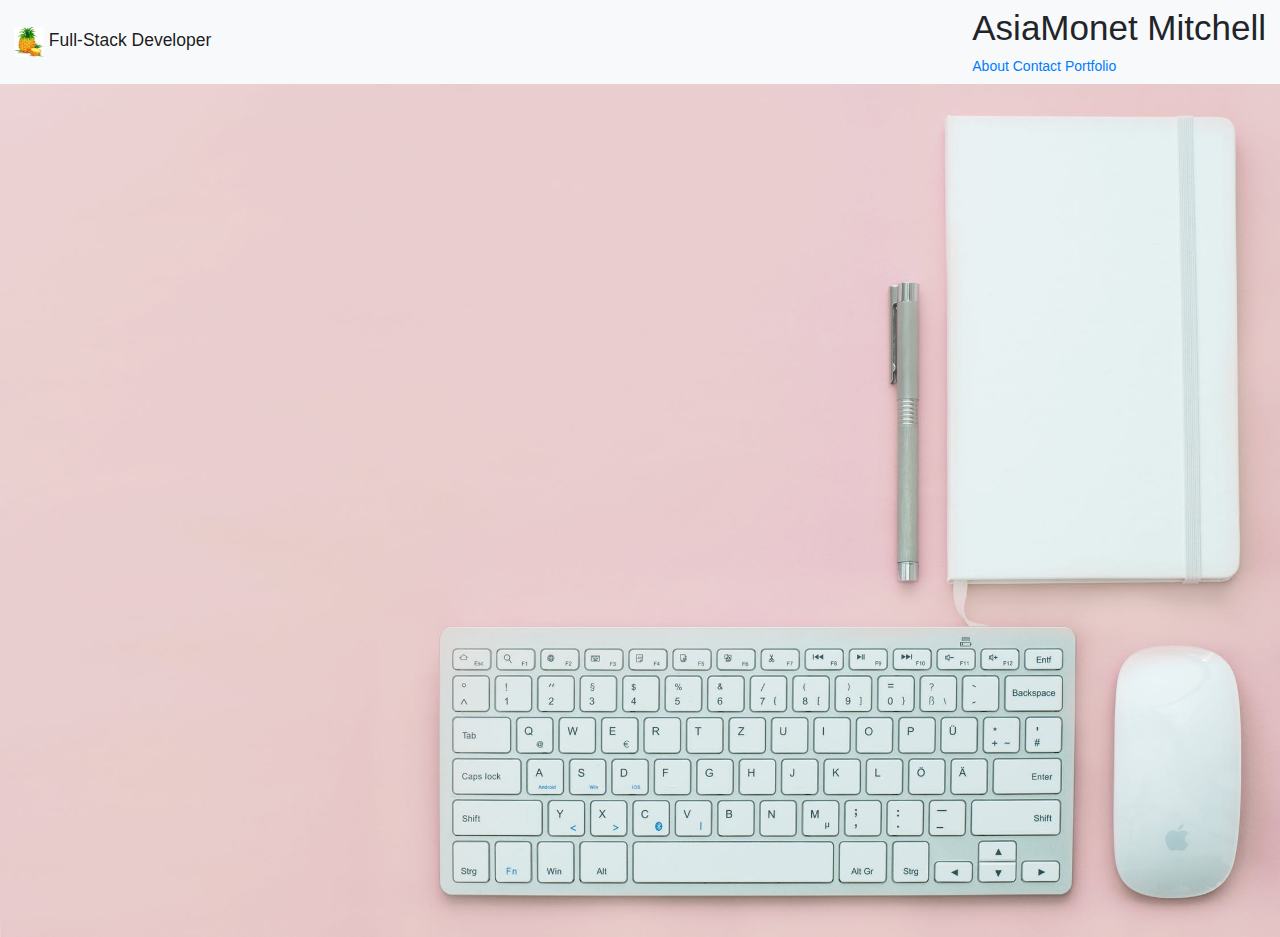
<file: index.html>
<!DOCTYPE html>
<html lang="en">

<head>
    <meta charset="UTF-8">
    <meta name="viewport" content="width=device-width, initial-scale=1.0">
    <meta http-equiv="X-UA-Compatible" content="ie=edge">
    <title>AsiaMonet Mitchell</title>
    <link rel="stylesheet" href="https://stackpath.bootstrapcdn.com/bootstrap/4.3.1/css/bootstrap.min.css"
        integrity="sha384-ggOyR0iXCbMQv3Xipma34MD+dH/1fQ784/j6cY/iJTQUOhcWr7x9JvoRxT2MZw1T" crossorigin="anonymous">

    <link rel="stylesheet" type="text/css" href="assets/style/style.css">
</head>

<body>


    <nav class="navbar navbar-light bg-light">
        <a class="navbar-brand" href="./index.html">
            <img src="./assets/images/pineapple-vector.jpg" width="30" height="30" class="d-inline-block align-top"
                alt="">
            Full-Stack Developer
        </a>
        <div class="wrapper">
            <div class="headerContainer">
                <header class="header">
                    <h1 id="mitchell" class="logo">AsiaMonet Mitchell</h1>
                    <nav>
                        <a href="aboutme.html">About</a>
                        <a href="contact.html">Contact</a>
                        <a href="portfolio.html">Portfolio</a>
                    </nav>
                </header>
            </div>
    </nav>
    <div>
        <img src="./assets/images/PinkDesk.jpg" img class="background">

    </div>



    </hmtl>
</file>
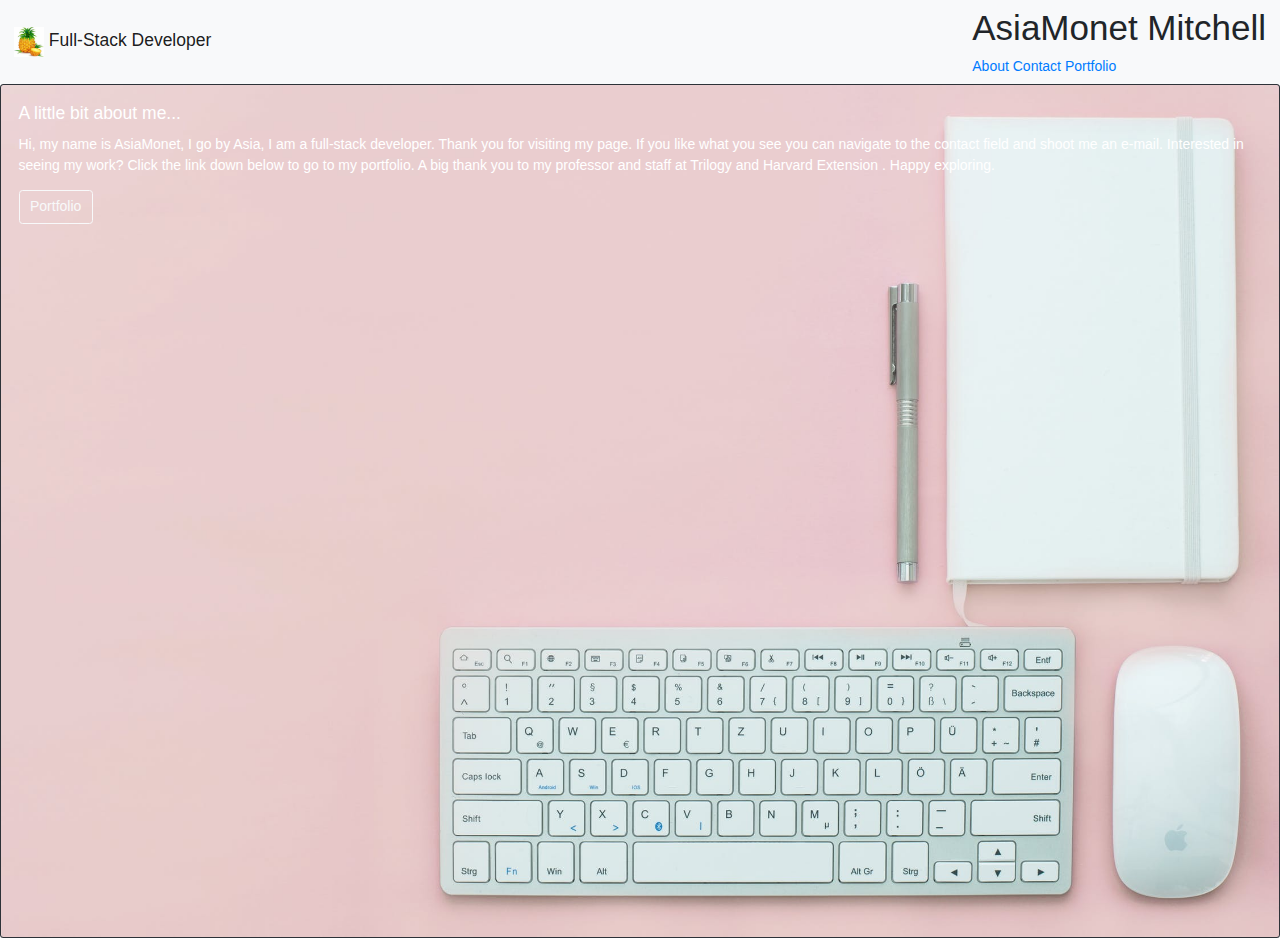
<file: aboutme.html>
<!DOCTYPE html>
<html lang="en">

<head>
    <meta charset="UTF-8">
    <meta name="viewport" content="width=device-width, initial-scale=1.0">
    <meta http-equiv="X-UA-Compatible" content="ie=edge">
    <title>AsiaMonet Mitchell</title>
    <link rel="stylesheet" href="https://stackpath.bootstrapcdn.com/bootstrap/4.3.1/css/bootstrap.min.css"
        integrity="sha384-ggOyR0iXCbMQv3Xipma34MD+dH/1fQ784/j6cY/iJTQUOhcWr7x9JvoRxT2MZw1T" crossorigin="anonymous">

    <link rel="stylesheet" type="text/css" href="assets/style/style.css">
</head>

<body>


    <nav class="navbar navbar-light bg-light">
        <a class="navbar-brand" href="./index.html">
            <img src="./assets/images/pineapple-vector.jpg" width="30" height="30" class="d-inline-block align-top"
                alt="">
            Full-Stack Developer
        </a>
        <div class="wrapper">
            <div class="headerContainer">
                <header class="header">
                    <h1 class="logo">AsiaMonet Mitchell</h1>
                    <nav>
                        <a href="aboutme.html">About</a>
                        <a href="contact.html">Contact</a>
                        <a href="portfolio.html">Portfolio</a>
                    </nav>
                </header>
            </div>
    </nav>
    <div class="card bg-dark text-white">
        <img src="./assets/images/PinkDesk.jpg" class="card-img" alt="...">
        <div class="card-img-overlay">
            <h5 class="card-title">A little bit about me...</h5>
            <p class="card-text">Hi, my name is AsiaMonet, I go by Asia, I am a full-stack developer. Thank you for
                visiting my page.
                If you like what you see you
                can navigate to the contact field and shoot me an e-mail. Interested in seeing my work? Click
                the link down below to go to my portfolio. A big thank you to my professor and staff
                at Trilogy and Harvard Extension . Happy exploring.</p>
            <p class="card-text"><a href="portfolio.html" button type="button"
                    class="btn btn-outline-light">Portfolio</button></p></a>
        </div>
    </div>









</html>
</file>
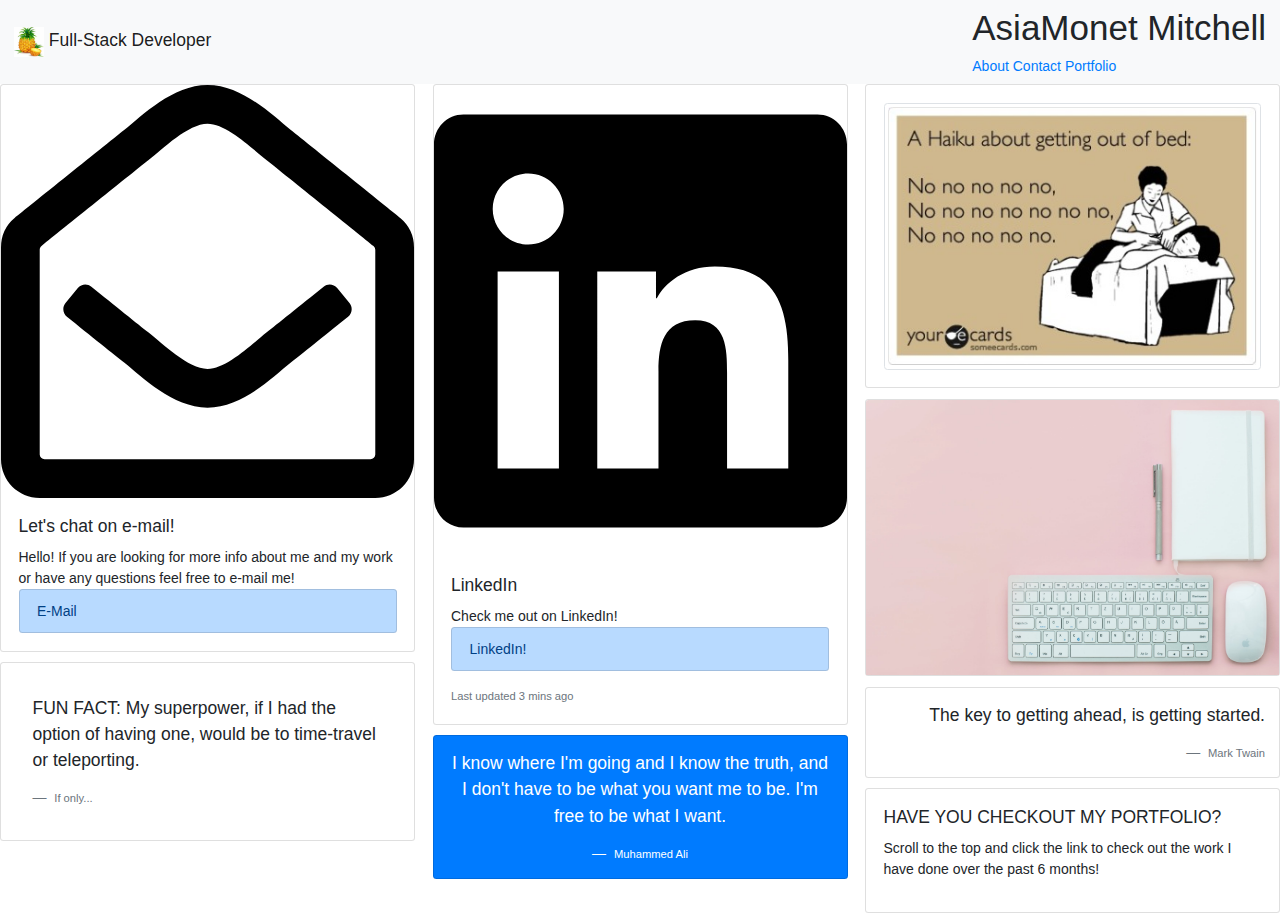
<file: contact.html>
<!DOCTYPE html>
<html lang="en">

<head>
    <meta charset="UTF-8">
    <meta name="viewport" content="width=device-width, initial-scale=1.0">
    <meta http-equiv="X-UA-Compatible" content="ie=edge">
    <title>AsiaMonet Mitchell</title>
    <link rel="stylesheet" href="https://stackpath.bootstrapcdn.com/bootstrap/4.3.1/css/bootstrap.min.css"
        integrity="sha384-ggOyR0iXCbMQv3Xipma34MD+dH/1fQ784/j6cY/iJTQUOhcWr7x9JvoRxT2MZw1T" crossorigin="anonymous">

    <link rel="stylesheet" type="text/css" href="assets/style/style.css">
</head>

<body>


    <nav class="navbar navbar-light bg-light">
        <a class="navbar-brand" href="./index.html">
            <img src="./assets/images/pineapple-vector.jpg" width="30" height="30" class="d-inline-block align-top"
                alt="">
            Full-Stack Developer
        </a>
        <div class="wrapper">
            <div class="headerContainer">
                <header class="header">
                    <h1 class="logo">AsiaMonet Mitchell</h1>
                    <nav>
                        <a href="aboutme.html">About</a>
                        <a href="contact.html">Contact</a>
                        <a href="portfolio.html">Portfolio</a>
                    </nav>
                </header>
            </div>
    </nav>

    <div class="card-columns">
        <div class="card">
            <img src="./assets/images/envelope-open-regular.svg" class="card-img-top" alt="...">
            <div class="card-body">
                <h5 class="card-title">Let's chat on e-mail!</h5>
                <p class="card-text">Hello! If you are looking for more info about me and my work
                    or have any questions feel free to e-mail me!
                    <a href="mailto:itsasiam.business@gmail.com"
                        class="list-group-item list-group-item-action list-group-item-primary">E-Mail</a>
                </p>
            </div>
        </div>
        <div class="card p-3">
            <blockquote class="blockquote mb-0 card-body">
                <p>FUN FACT: My superpower, if I had the option of having one, would be
                    to time-travel or teleporting.
                </p>
                <footer class="blockquote-footer">
                    <small class="text-muted">
                        If only...
                    </small>
                </footer>
            </blockquote>
        </div>
        <div class="card">
            <img src="./assets/images/linkedin-brands.svg" class="card-img-top" alt="...">
            <div class="card-body">
                <h5 class="card-title">LinkedIn</h5>
                <p class="card-text">Check me out on LinkedIn!

                    <a href="https://www.linkedin.com/in/asiamonetmitchell/"
                        class="list-group-item list-group-item-action list-group-item-primary">LinkedIn!</a>
                </p>
                <p class="card-text"><small class="text-muted">Last updated 3 mins ago</small></p>
            </div>
        </div>
        <div class="card bg-primary text-white text-center p-3">
            <blockquote class="blockquote mb-0">
                <p>I know where I'm going and I know the truth, and I don't have to be what you want me to be. I'm free
                    to be what I want.</p>
                <footer class="blockquote-footer text-white">
                    <small>
                        Muhammed Ali
                    </small>
                </footer>
            </blockquote>
        </div>
        <div class="card text-center">
            <div class="card-body">
                <img src="./assets/images/haiku-meme.jpg" alt="..." class="img-thumbnail">
            </div>
        </div>
        <div class="card">
            <img src="./assets/images/PinkDesk.jpg" class="card-img-top" alt="...">
        </div>
        <div class="card p-3 text-right">
            <blockquote class="blockquote mb-0">
                <p>The key to getting ahead, is getting started.</p>
                <footer class="blockquote-footer">
                    <small class="text-muted">
                        Mark Twain
                    </small>
                </footer>
            </blockquote>
        </div>
        <div class="card">
            <div class="card-body">
                <h5 class="card-title">HAVE YOU CHECKOUT MY PORTFOLIO?</h5>
                <p class="card-text">Scroll to the top and click the link to check out the work
                    I have done over the past 6 months!
                </p>
                <p class="card-text"></p>
            </div>
        </div>
    </div>
</body>

</html>
</file>
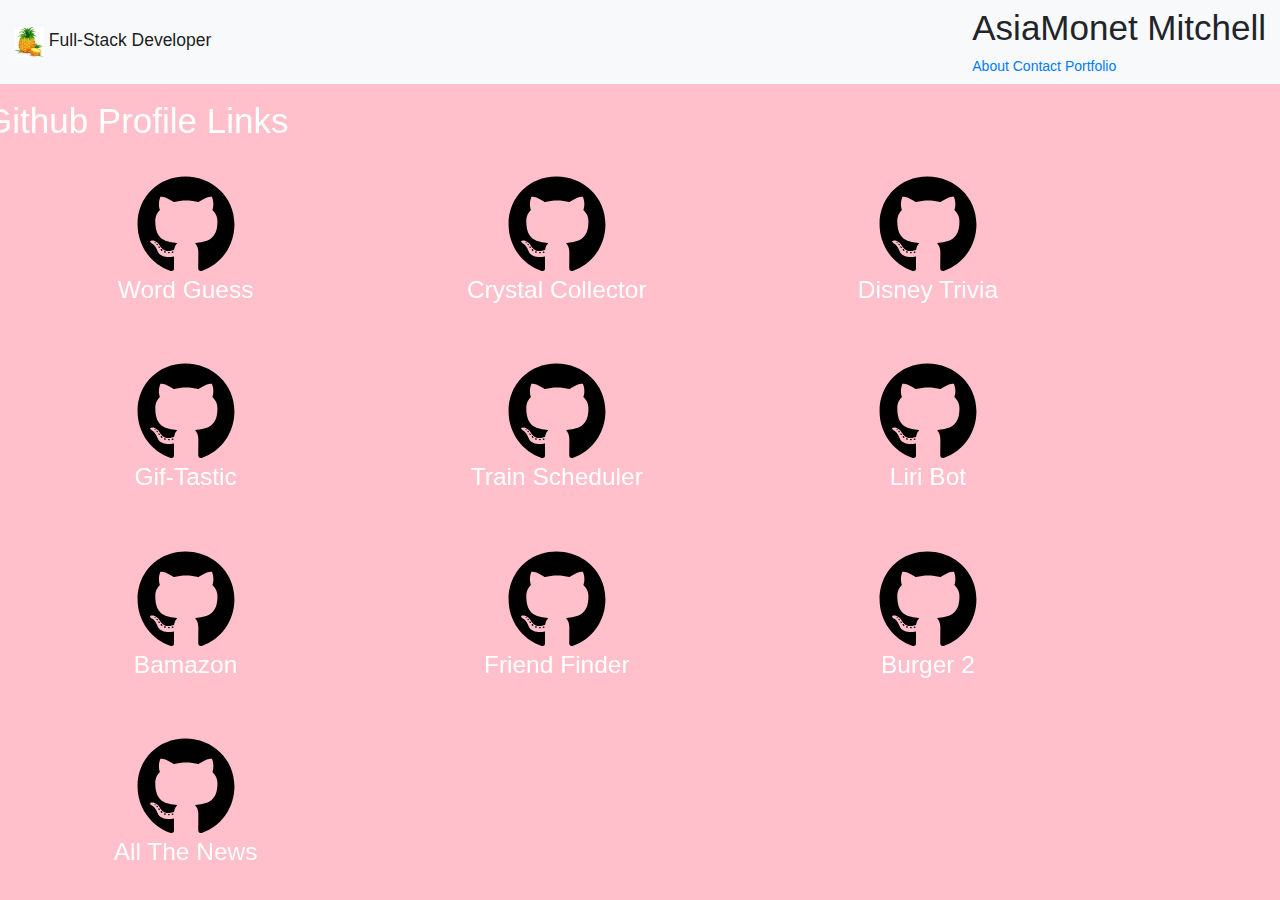
<file: portfolio.html>
<!DOCTYPE html>
<html lang="en">

<head>
    <meta charset="UTF-8">
    <meta name="viewport" content="width=device-width, initial-scale=1.0">
    <meta http-equiv="X-UA-Compatible" content="ie=edge">
    <title>AsiaMonet Mitchell</title>
    <link rel="stylesheet" href="https://stackpath.bootstrapcdn.com/bootstrap/4.3.1/css/bootstrap.min.css"
        integrity="sha384-ggOyR0iXCbMQv3Xipma34MD+dH/1fQ784/j6cY/iJTQUOhcWr7x9JvoRxT2MZw1T" crossorigin="anonymous">

    <link rel="stylesheet" type="text/css" href="assets/style/style.css">
</head>

<nav class="navbar navbar-light bg-light">
    <a class="navbar-brand" href="./index.html">
        <img src="./assets/images/pineapple-vector.jpg" width="30" height="30" class="d-inline-block align-top" alt="">
        Full-Stack Developer
    </a>
    <div class="wrapper">
        <div class="headerContainer">
            <header class="header">
                <h1 class="logo">AsiaMonet Mitchell</h1>
                <nav>
                    <a href="aboutme.html">About</a>
                    <a href="contact.html">Contact</a>
                    <a href="portfolio.html">Portfolio</a>
                </nav>
            </header>
        </div>
</nav>

<body class="portfolio-body">
    <div>
        <div class="projects">
            <div class="row">
                <h1 class="proj-head"> Github Profile Links</h1>
            </div>
            <div class="image">
                <a href="https://asia-m.github.io/Word-Guess/"><img style="width: 150px; height: 100px;"
                        src="./assets/images/github-brands.svg" class="social" alt="GitHub" /></a>
                <h3>Word Guess</h3>
            </div>
            <div class="image">
                <a href="https://asia-m.github.io/Crystal-collector/."><img style="width: 150px; height: 100px;"
                        src="./assets/images/github-brands.svg" /></a>
                <h3>Crystal Collector</h3>
            </div>
            <div class="image">
                <a href="https://asia-m.github.io/Trivia-Game/"><img style="width: 150px; height: 100px;"
                        src="./assets/images/github-brands.svg" /></a>
                <h3>Disney Trivia</h3>
            </div>
            <div class="image">
                <a href="https://asia-m.github.io/Gif-Tastic/"><img style="width: 150px; height: 100px;"
                        src="./assets/images/github-brands.svg" /></a>
                <h3>Gif-Tastic</h3>
            </div>
            <div class="image">
                <a href="https://asia-m.github.io/Train-Scheduler/"><img style="width: 150px; height: 100px;"
                        src="./assets/images/github-brands.svg" /></a>
                <h3>Train Scheduler</h3>
            </div>
            <div class="image">
                <a href="https://asia-m.github.io/Liri-bot/"><img style="width: 150px; height: 100px;"
                        src="./assets/images/github-brands.svg" /></a>
                <h3>Liri Bot</h3>
            </div>
            <div class="image">
                <a href="https://github.com/asia-m/Bamazon"><img style="width: 150px; height: 100px;"
                        src="./assets/images/github-brands.svg" /></a>
                <h3>Bamazon</h3>
            </div>
            <div class="image">
                <a href="https://asia-m.github.io/Friend-finder/"><img style="width: 150px; height: 100px;"
                        src="./assets/images/github-brands.svg" /></a>
                <h3>Friend Finder</h3>
            </div>
            <div class="image">
                <a href="https://github.com/asia-m/Burger-2"><img style="width: 150px; height: 100px;"
                        src="./assets/images/github-brands.svg" /></a>
                <h3>Burger 2</h3>
            </div>
            <div class="image">
                <a href="https://asia-m.github.io/All-The-News/"><img style="width: 150px; height: 100px;"
                        src="./assets/images/github-brands.svg" /></a>
                <h3>All The News</h3>
            </div>

        </div>
    </div>

</body>

</html>
</file>
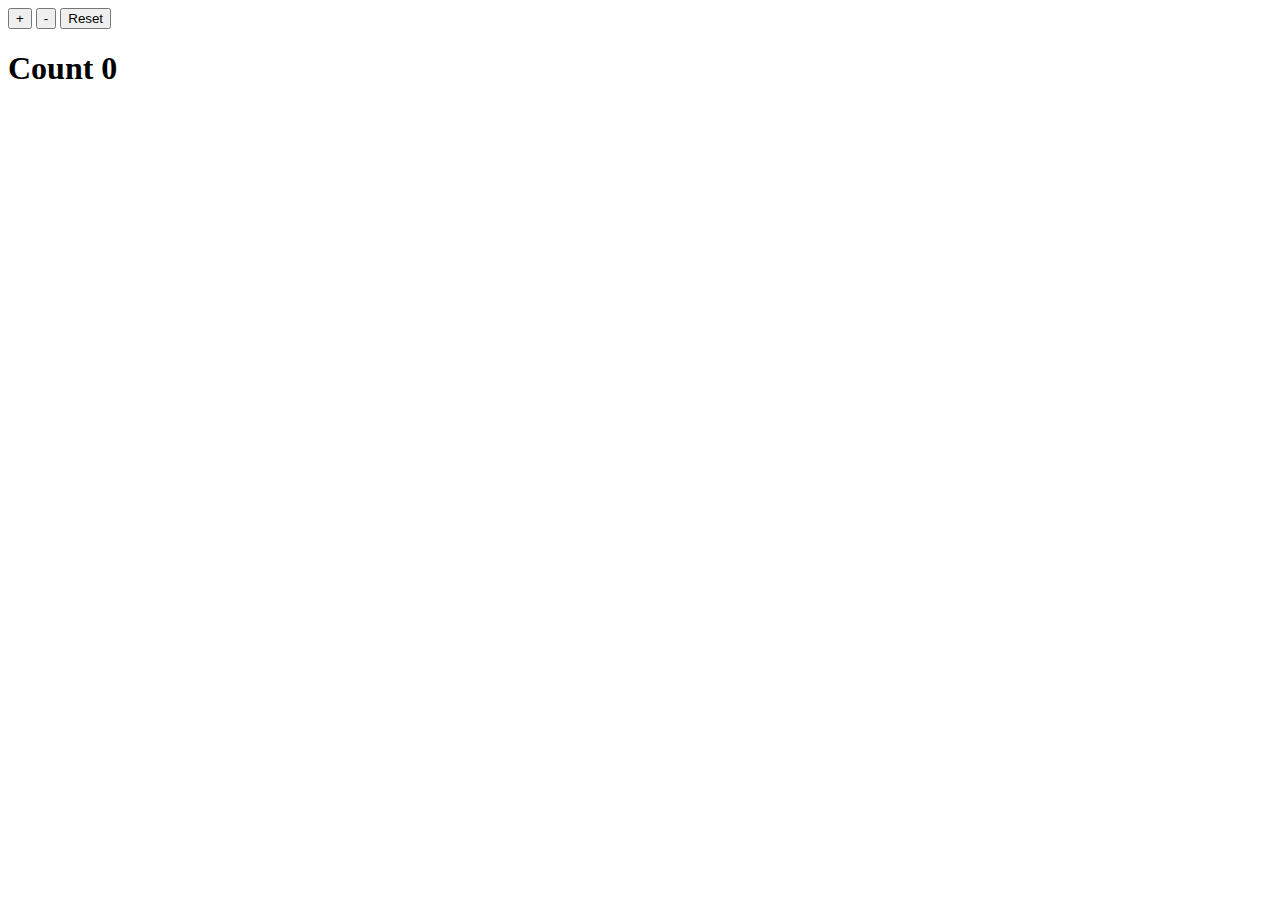
<file: test.html>
<!DOCTYPE html>
<html lang="en">

<head>

</head>

<body>

    <button id="addBtn" onclick="updateCount(1)">+</button>
    <button id="subtractBtn" onclick="updateCount(-1)">-</button>
    <button id="resetBtn" onclick="updateCount()">Reset</button>
    <h1 id="displayTxt">Count 0</h1>

    <script>
        // 1. Getting DOM instances 
        var displayTxt = document.getElementById('displayTxt');
        var count = 0;

        function updateCount(value) {
            count = value ? (count + value) : 0;
            displayTxt.innerHTML = "Count " + count;
        }

    </script>

</body>

</hmtl>
</file>
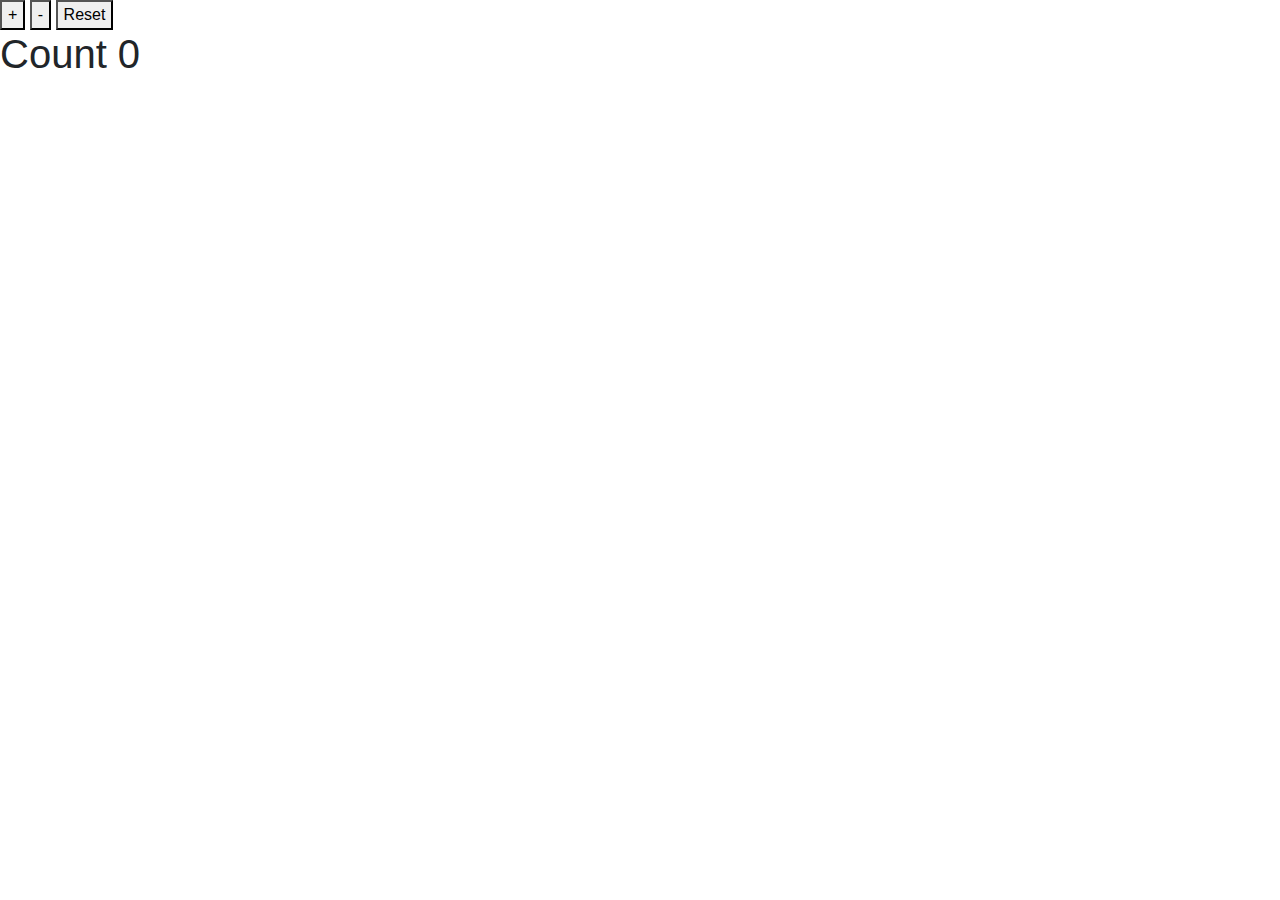
<file: test2.html>
<!DOCTYPE html>
<html lang="en">

<head>
    <meta charset="UTF-8">
    <meta name="viewport" content="width=device-width, initial-scale=1.0">
    <meta http-equiv="X-UA-Compatible" content="ie=edge">
    <title>Calc test</title>
    <link rel="stylesheet" href="https://stackpath.bootstrapcdn.com/bootstrap/4.3.1/css/bootstrap.min.css"
        integrity="sha384-ggOyR0iXCbMQv3Xipma34MD+dH/1fQ784/j6cY/iJTQUOhcWr7x9JvoRxT2MZw1T" crossorigin="anonymous">
    <script src="https://code.jquery.com/jquery-3.3.1.slim.min.js"
        integrity="sha384-q8i/X+965DzO0rT7abK41JStQIAqVgRVzpbzo5smXKp4YfRvH+8abtTE1Pi6jizo"
        crossorigin="anonymous"></script>
    <script src="https://cdnjs.cloudflare.com/ajax/libs/popper.js/1.14.7/umd/popper.min.js"
        integrity="sha384-UO2eT0CpHqdSJQ6hJty5KVphtPhzWj9WO1clHTMGa3JDZwrnQq4sF86dIHNDz0W1"
        crossorigin="anonymous"></script>
    <script src="https://stackpath.bootstrapcdn.com/bootstrap/4.3.1/js/bootstrap.min.js"
        integrity="sha384-JjSmVgyd0p3pXB1rRibZUAYoIIy6OrQ6VrjIEaFf/nJGzIxFDsf4x0xIM+B07jRM"
        crossorigin="anonymous"></script>

</head>

<body>


    <button id="addBtn" onclick="updateCount(1)">+</button>
    <button id="subtractBtn" onclick="updateCount(-1)">-</button>
    <button id="resetBtn" onclick="updateCount()">Reset</button>
    <h1 id="displayTxt">Count 0</h1>

    <script>
        // 1. Getting DOM instances 
        var displayTxt = document.getElementById('displayTxt');
        var count = 0;

        function updateCount(value) {
            count = value ? (count + value) : 0;
            displayTxt.innerHTML = "Count " + count;
        }

    </script>
    <style>




    </style>


</body>

</html>
</file>
<file: assets/style/style.css>
*{
	margin:0;
	padding: 0;
	box-sizing: border-box;
}

html, body{
	width: 100%;
	height: 100%;
	font-size: 14px;
	font-weight: normal;
}

.background{
	width: 100%;
	height: 100%;
	background-repeat: no-repeat;
	background-size: cover;
	position: relative;
	overflow-y: auto;
}

.nav{
	width: 350px;
	height: auto;
	position: absolute;
	top: 20px;
	left: 0;
}



.nav a{
	text-decoration:none;
	font-size: 28px;
	font-family: Arial;
	font-weight: bold;
	height: 90px;
	margin: 5px 0;
	float: left;
	display: inline-block;
	background-color: black;
	color: white;
	line-height: 90px;
	text-align: center;
	transition: 300ms;
}

a.active, .nav a:hover{
	background-color:white;
	color: black;
	width: 100%; 
}


.content{
	position: absolute;
	width: 930px;
	min-height: 500px;
	height: auto;
	right: 0;
	top: 10%;
}

.home{
	position: absolute;
	right: 0;
	bottom: 250px;
	color: white;
	font-family: Arial;

}

.home h1{
	font-size: 80px;
	padding-right: 90px;
	border-bottom: 5px solid white;
	text-transform: uppercase;
}

.home h3{
	padding: 5px 0;
	font-size: 30px;

}

.aboutme{
	position: absolute;
	right: 0;
	top: 50px;
	color: white;
	font-family: Arial;
	padding: 0 60px;
	display: none;
}

.aboutme-p{
	float: left;
	text-align: center;
	font-size: 14px;
	font-style: bold;
	line-height: 50px;
	margin: 10px;

}

.pro-pic{
	float: right;
  	width: 200px;
  	height: auto;
  	margin-top: 1%;
  	margin-right: 45%;
	border-radius: 20%;
    border-style: solid;
    border-width: 6px;
    padding: 10 60px;
 
}

.background-about{
    opacity: 50% ;
    width: 100%;
	height: 100%;
	background-repeat: no-repeat;
	background-size: cover;
	position: relative;
	overflow-y: auto;
}

.projects{
	position: fixed;
	right: 0;
	top: 50px;
	color: white;
	padding: 3 60px;
	
}

.projects .image{
	width: 25%;
	margin:2%;
	float: left;
	text-align: center;
}	


.image img{
	width: 100%;
	transition: all ease 0.5s;
	-webkit-transition: all ease 0.5s;
	transform: scale(1);
	-webkit-transform: scale(1); 

}

.image img:hover{
	transform: scale(1.2);
	-webkit-transform: scale(1.2);
}

.proj-head{
margin-top: 50px;
font-style: Arial
font-style:bold;
position: relative;

}

.portfolio-body {
    background-color: pink;
    display: block;
}
.contactme{
	position: absolute;
	right: 0;
	top: 50px;
	color: white;
	padding: 3 60px;
	display: none;
}

.connect{
	text-align: center;
	font-size: 20px;
	padding: 2 5px;
	

}
.fa {
    padding: 70px;
    width: 50px;
    text-align: center;
    text-decoration: none;
    margin: 5px 2px;
}

.fa:hover {
    opacity: 0.7;
}


@media (max-width: 900px) {
  
}
@media (max-width: 600px) {
   
}



/* 
block
inline
inline-block
*/
</file>
